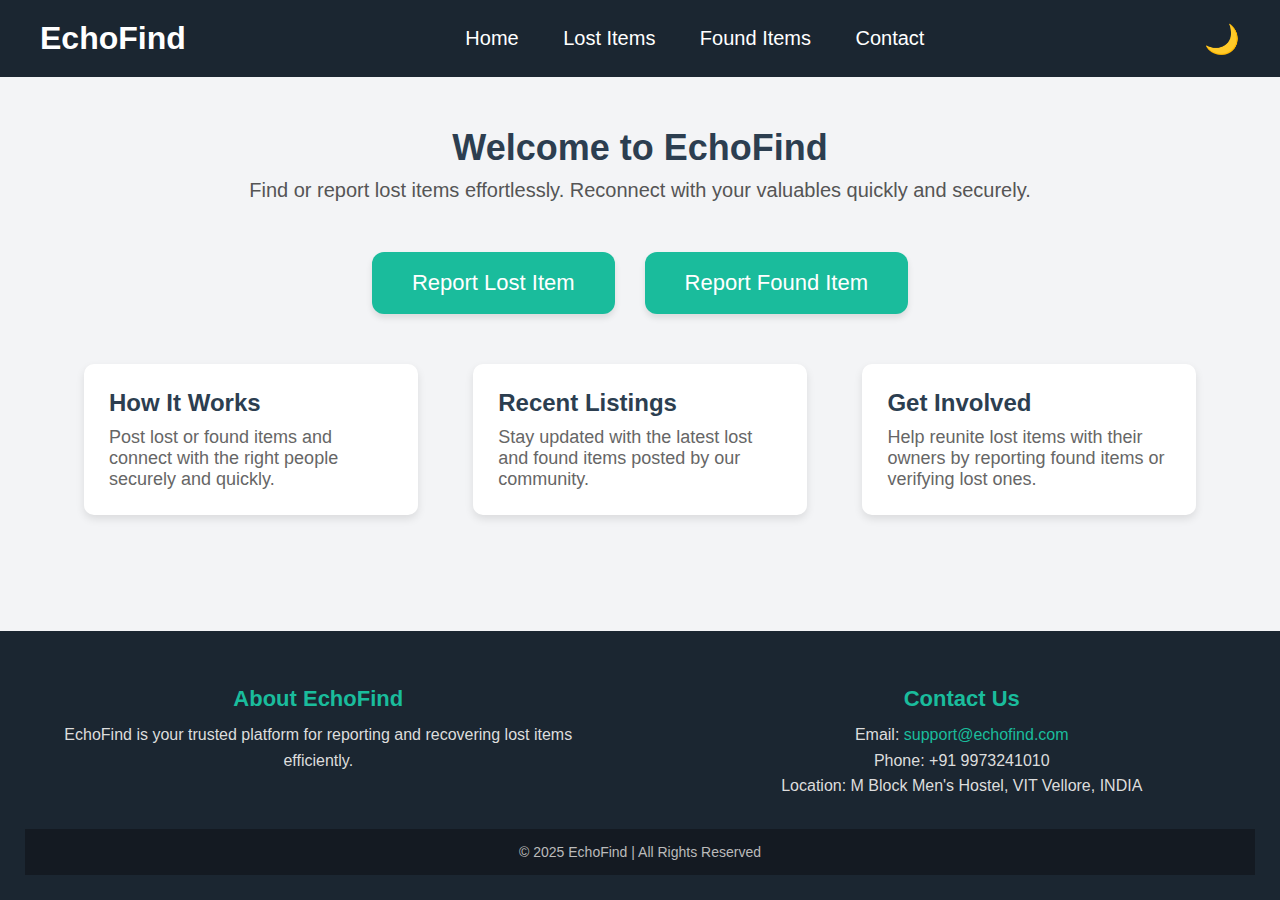
<file: index.html>
<!DOCTYPE html>
<html lang="en">
<head>
    <meta charset="UTF-8">
    <meta name="viewport" content="width=device-width, initial-scale=1.0, user-scalable=no">
    <title>EchoFind - Lost & Found</title>
    <style>
.footer-container {
    display: flex;
    justify-content: space-between;
    padding: 30px;
    background: #1B2631;
    color: white;
    flex-wrap: wrap;
}

.footer-section {
    width: 45%;
    min-width: 250px;
}

.footer-section h3 {
    font-size: 22px;
    margin-bottom: 10px;
    color: #1ABC9C;
}

.footer-section p {
    font-size: 16px;
    color: #ddd;
    line-height: 1.6;
}

.footer-section a {
    color: #1ABC9C;
    text-decoration: none;
}

.footer-section a:hover {
    text-decoration: underline;
}

.footer-bottom {
    text-align: center;
    background: #141A22;
    padding: 15px;
    color: #bbb;
    font-size: 14px;
}


        * {
            margin: 0;
            padding: 0;
            box-sizing: border-box;
        }
        body {
            font-family: 'Poppins', sans-serif;
            background-color: #f3f4f6;
            color: #2C3E50;
            transition: background 0.3s, color 0.3s;
            display: flex;
            flex-direction: column;
            min-height: 100vh;
        }
        .dark-mode {
            background-color: #121212;
            color: #f8f9fa;
        }
        header {
            background: #1B2631;
            color: white;
            padding: 20px 40px;
            display: flex;
            justify-content: space-between;
            align-items: center;
        }
        nav a {
            color: white;
            text-decoration: none;
            margin: 0 20px;
            font-size: 20px;
            transition: 0.3s;
        }
        nav a:hover {
            color: #1ABC9C;
        }
        #darkModeToggle {
            background: none;
            border: none;
            color: white;
            font-size: 1.8rem;
            cursor: pointer;
        }
        main {
            width: 90%;
            max-width: 1200px;
            margin: auto;
            padding: 50px 20px;
            flex-grow: 1;
            text-align: center;
        }
        .hero-section {
            margin-bottom: 50px;
        }
        .hero-section h2 {
            font-size: 36px;
            color: #2C3E50;
            margin-bottom: 10px;
        }
        .hero-section p {
            font-size: 20px;
            color: #555;
        }
        .home-options {
            display: flex;
            justify-content: center;
            gap: 30px;
            margin-top: 40px;
        }
        .option-button {
            text-decoration: none;
            padding: 18px 40px;
            font-size: 22px;
            color: white;
            background: #1ABC9C;
            border-radius: 12px;
            transition: 0.3s;
            box-shadow: 0px 4px 6px rgba(0, 0, 0, 0.1);
        }
        .option-button:hover {
            background: #16A085;
        }
        .info-section {
            display: flex;
            justify-content: space-between;
            text-align: left;
            margin-top: 50px;
        }
        .info-card {
            width: 30%;
            background: white;
            padding: 25px;
            border-radius: 10px;
            box-shadow: 0px 4px 8px rgba(0, 0, 0, 0.1);
        }
        .info-card h3 {
            font-size: 24px;
            margin-bottom: 10px;
            color: #2C3E50;
        }
        .info-card p {
            font-size: 18px;
            color: #666;
        }
        footer {
            background: #1B2631;
            color: white;
            text-align: center;
            padding: 25px;
            width: 100%;
            position: relative;
            margin-top: auto;
        }
        .footer-links {
            display: flex;
            justify-content: center;
            gap: 30px;
            margin-top: 10px;
        }
        .footer-links a {
            color: #1ABC9C;
            text-decoration: none;
            font-size: 18px;
        }
        .footer-links a:hover {
            text-decoration: underline;
        }
        #contact {
            padding: 20px;
            background: #2C3E50;
            color: white;
            text-align: center;
        }
    </style>
</head>
<body>
    <header>
        <h1>EchoFind</h1>
        <nav>
            <a href="index.html">Home</a>
            <a href="lost.html">Lost Items</a>
            <a href="found.html">Found Items</a>
            <a href="#contact" id="contactButton">Contact</a>
        </nav>
        <button id="darkModeToggle">🌙</button>
    </header>
    
    <main>
        <section class="hero-section">
            <h2>Welcome to EchoFind</h2>
            <p>Find or report lost items effortlessly. Reconnect with your valuables quickly and securely.</p>
        </section>
        
        <section class="home-options">
            <a href="lost.html" class="option-button">Report Lost Item</a>
            <a href="found.html" class="option-button">Report Found Item</a>
        </section>
        
        <section class="info-section">
            <div class="info-card">
                <h3>How It Works</h3>
                <p>Post lost or found items and connect with the right people securely and quickly.</p>
            </div>
            <div class="info-card">
                <h3>Recent Listings</h3>
                <p>Stay updated with the latest lost and found items posted by our community.</p>
            </div>
            <div class="info-card">
                <h3>Get Involved</h3>
                <p>Help reunite lost items with their owners by reporting found items or verifying lost ones.</p>
            </div>
        </section>
    </main>
    
    <footer>
        <div class="footer-container">
            <div class="footer-section">
                <h3>About EchoFind</h3>
                <p>EchoFind is your trusted platform for reporting and recovering lost items efficiently.</p>
            </div>
            <div class="footer-section">
                <h3>Contact Us</h3>
                <p>Email: <a href="mailto:support@echofind.com">support@echofind.com</a></p>
                <p>Phone: +91 9973241010</p>
                <p>Location: M Block Men's Hostel, VIT Vellore, INDIA</p>
            </div>
        </div>
        <p class="footer-bottom">&copy; 2025 EchoFind | All Rights Reserved</p>
    </footer>
    
    
        
    <script>
        const darkModeToggle = document.getElementById('darkModeToggle');
        const body = document.body;
        const contactButton = document.getElementById('contactButton');

        darkModeToggle.addEventListener('click', () => {
            body.classList.toggle('dark-mode');
            darkModeToggle.textContent = body.classList.contains('dark-mode') ? '☀️' : '🌙';
        });
        
        contactButton.addEventListener('click', (e) => {
            e.preventDefault();
            document.querySelector('#contact').scrollIntoView({ behavior: 'smooth' });
        });
    </script>
</body>
</html>
</file>
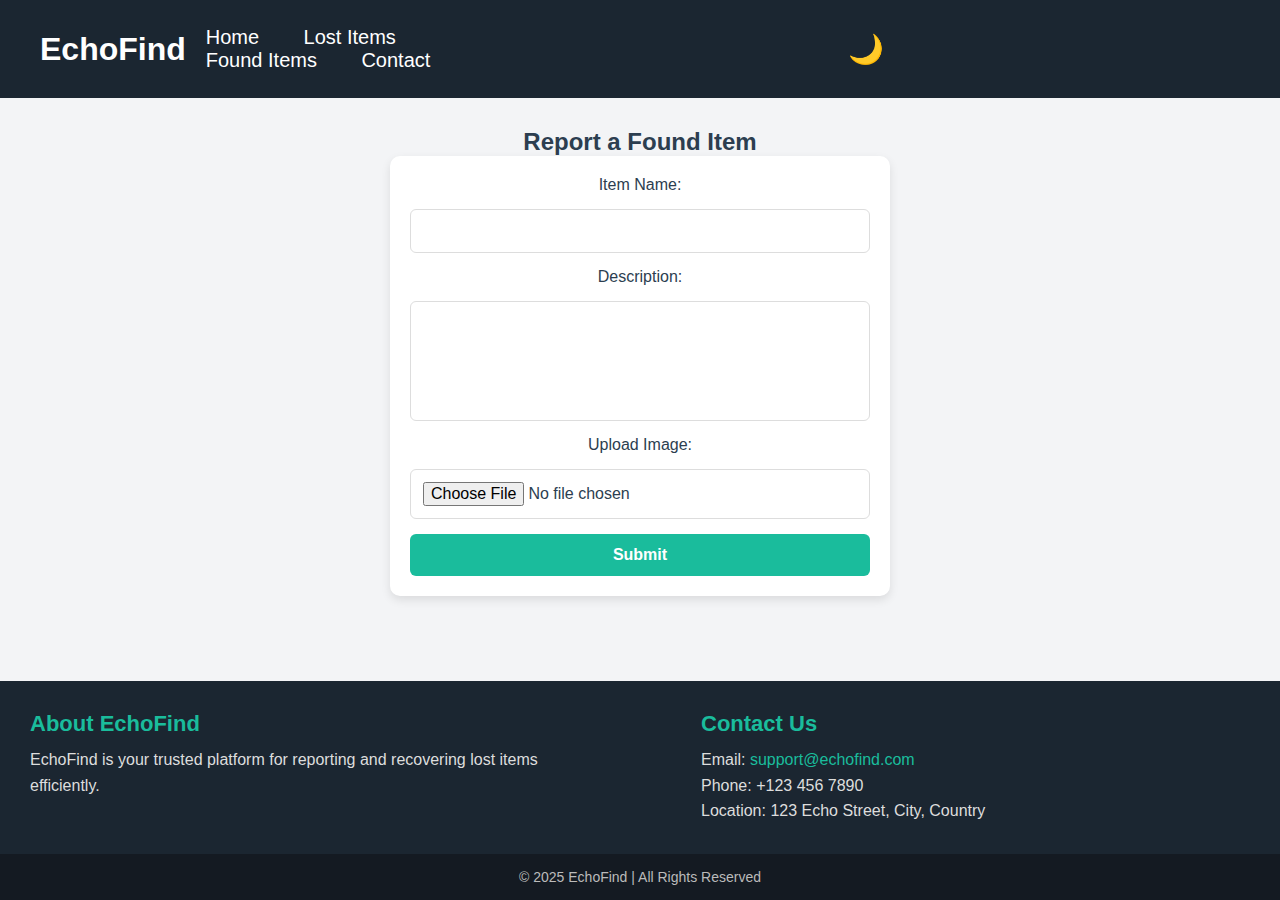
<file: found.html>
<!DOCTYPE html>
<html lang="en">
<head>
    <meta charset="UTF-8">
    <meta name="viewport" content="width=device-width, initial-scale=1.0">
    <title>Found Items - EchoFind</title>
    <link rel="stylesheet" href="styles.css">
</head>
<body>
    <header>
        <h1>EchoFind</h1>
        <nav>
            <a href="index.html">Home</a>
            <a href="lost.html">Lost Items</a>
            <a href="found.html">Found Items</a>
            <a href="#contact">Contact</a>
        </nav>
        <button id="darkModeToggle">🌙</button>
    </header>

    <main>
        <h2>Report a Found Item</h2>
        <form>
            <label for="found-item-name">Item Name:</label>
            <input type="text" id="found-item-name" required>

            <label for="found-description">Description:</label>
            <textarea id="found-description" required></textarea>

            <label for="found-image">Upload Image:</label>
            <input type="file" id="found-image" accept="image/*">

            <button type="submit">Submit</button>
        </form>
    </main>

    <footer>
        <div class="footer-container">
            <div class="footer-section">
                <h3>About EchoFind</h3>
                <p>EchoFind is your trusted platform for reporting and recovering lost items efficiently.</p>
            </div>
            <div class="footer-section">
                <h3>Contact Us</h3>
                <p>Email: <a href="mailto:support@echofind.com">support@echofind.com</a></p>
                <p>Phone: +123 456 7890</p>
                <p>Location: 123 Echo Street, City, Country</p>
            </div>
        </div>
        <p class="footer-bottom">&copy; 2025 EchoFind | All Rights Reserved</p>
    </footer>

    <script>
        const darkModeToggle = document.getElementById('darkModeToggle');
        const body = document.body;

        darkModeToggle.addEventListener('click', () => {
            body.classList.toggle('dark-mode');
            darkModeToggle.textContent = body.classList.contains('dark-mode') ? '☀️' : '🌙';
        });
    </script>
</body>
</html>
</file>
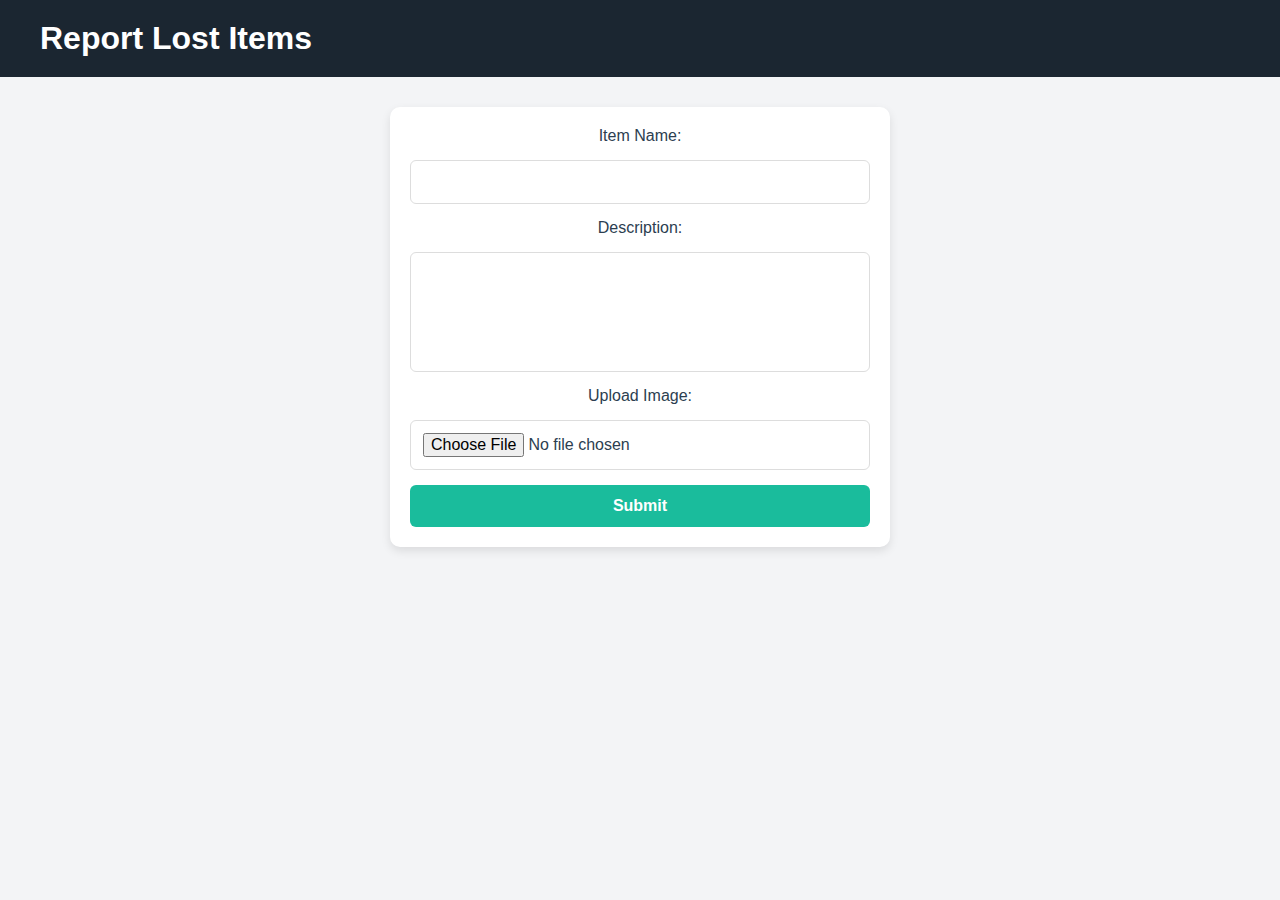
<file: lost.html>
<!DOCTYPE html>
<html lang="en">
<head>
    <meta charset="UTF-8">
    <meta name="viewport" content="width=device-width, initial-scale=1.0">
    <title>Lost Items</title>
    <link rel="stylesheet" href="styles.css">
</head>
<body>
    <header>
        <h1>Report Lost Items</h1>
    </header>
    <main>
        <form>
            <label for="item-name">Item Name:</label>
            <input type="text" id="item-name" required>
            
            <label for="description">Description:</label>
            <textarea id="description" required></textarea>
            
            <label for="image">Upload Image:</label>
            <input type="file" id="image" accept="image/*">
            
            <button type="submit">Submit</button>
        </form>
    </main>
</body>
</html>
</file>
<file: styles.css>
* {
    margin: 0;
    padding: 0;
    box-sizing: border-box;
}


body {
    font-family: 'Poppins', sans-serif;
    background-color: #f3f4f6;
    color: #2C3E50;
    transition: background 0.3s, color 0.3s;
    display: flex;
    flex-direction: column;
    min-height: 100vh;
}

.dark-mode {
    background-color: #121212;
    color: #f8f9fa;
}

/* Header */
header {
    background: #1B2631;
    color: white;
    padding: 20px 40px;
    display: flex;
    justify-content: space-between;
    align-items: center;
}

nav a {
    color: white;
    text-decoration: none;
    margin: 0 20px;
    font-size: 20px;
    transition: 0.3s;
}

nav a:hover {
    color: #1ABC9C;
}

#darkModeToggle {
    background: none;
    border: none;
    color: white;
    font-size: 1.8rem;
    cursor: pointer;
}

/* Main Content */
main {
    width: 90%;
    max-width: 800px;
    margin: auto;
    padding: 30px;
    flex-grow: 1;
    text-align: center;
}

/* Forms */
form {
    display: flex;
    flex-direction: column;
    align-items: center;
    gap: 15px;
    width: 100%;
    max-width: 500px;
    margin: auto;
    padding: 20px;
    background: white;
    box-shadow: 0 4px 10px rgba(0, 0, 0, 0.1);
    border-radius: 10px;
}

.dark-mode form {
    background: #333;
    color: white;
    box-shadow: 0 4px 10px rgba(255, 255, 255, 0.1);
}

input, select, textarea, button {
    width: 100%;
    padding: 12px;
    font-size: 16px;
    border: 1px solid #ddd;
    border-radius: 6px;
    transition: 0.3s;
}

textarea {
    resize: none;
    height: 120px;
}

input:focus, textarea:focus {
    border-color: #1ABC9C;
    outline: none;
    box-shadow: 0 0 5px rgba(26, 188, 156, 0.5);
}

/* Submit Button */
button {
    background: #1ABC9C;
    color: white;
    border: none;
    cursor: pointer;
    font-weight: bold;
    transition: 0.3s;
}

button:hover {
    background: #16A085;
}

/* Footer */
.footer-container {
    display: flex;
    justify-content: space-between;
    padding: 30px;
    background: #1B2631;
    color: white;
    flex-wrap: wrap;
}

.footer-section {
    width: 45%;
    min-width: 250px;
}

.footer-section h3 {
    font-size: 22px;
    margin-bottom: 10px;
    color: #1ABC9C;
}

.footer-section p {
    font-size: 16px;
    color: #ddd;
    line-height: 1.6;
}

.footer-section a {
    color: #1ABC9C;
    text-decoration: none;
}

.footer-section a:hover {
    text-decoration: underline;
}

.footer-bottom {
    text-align: center;
    background: #141A22;
    padding: 15px;
    color: #bbb;
    font-size: 14px;
}
</file>
